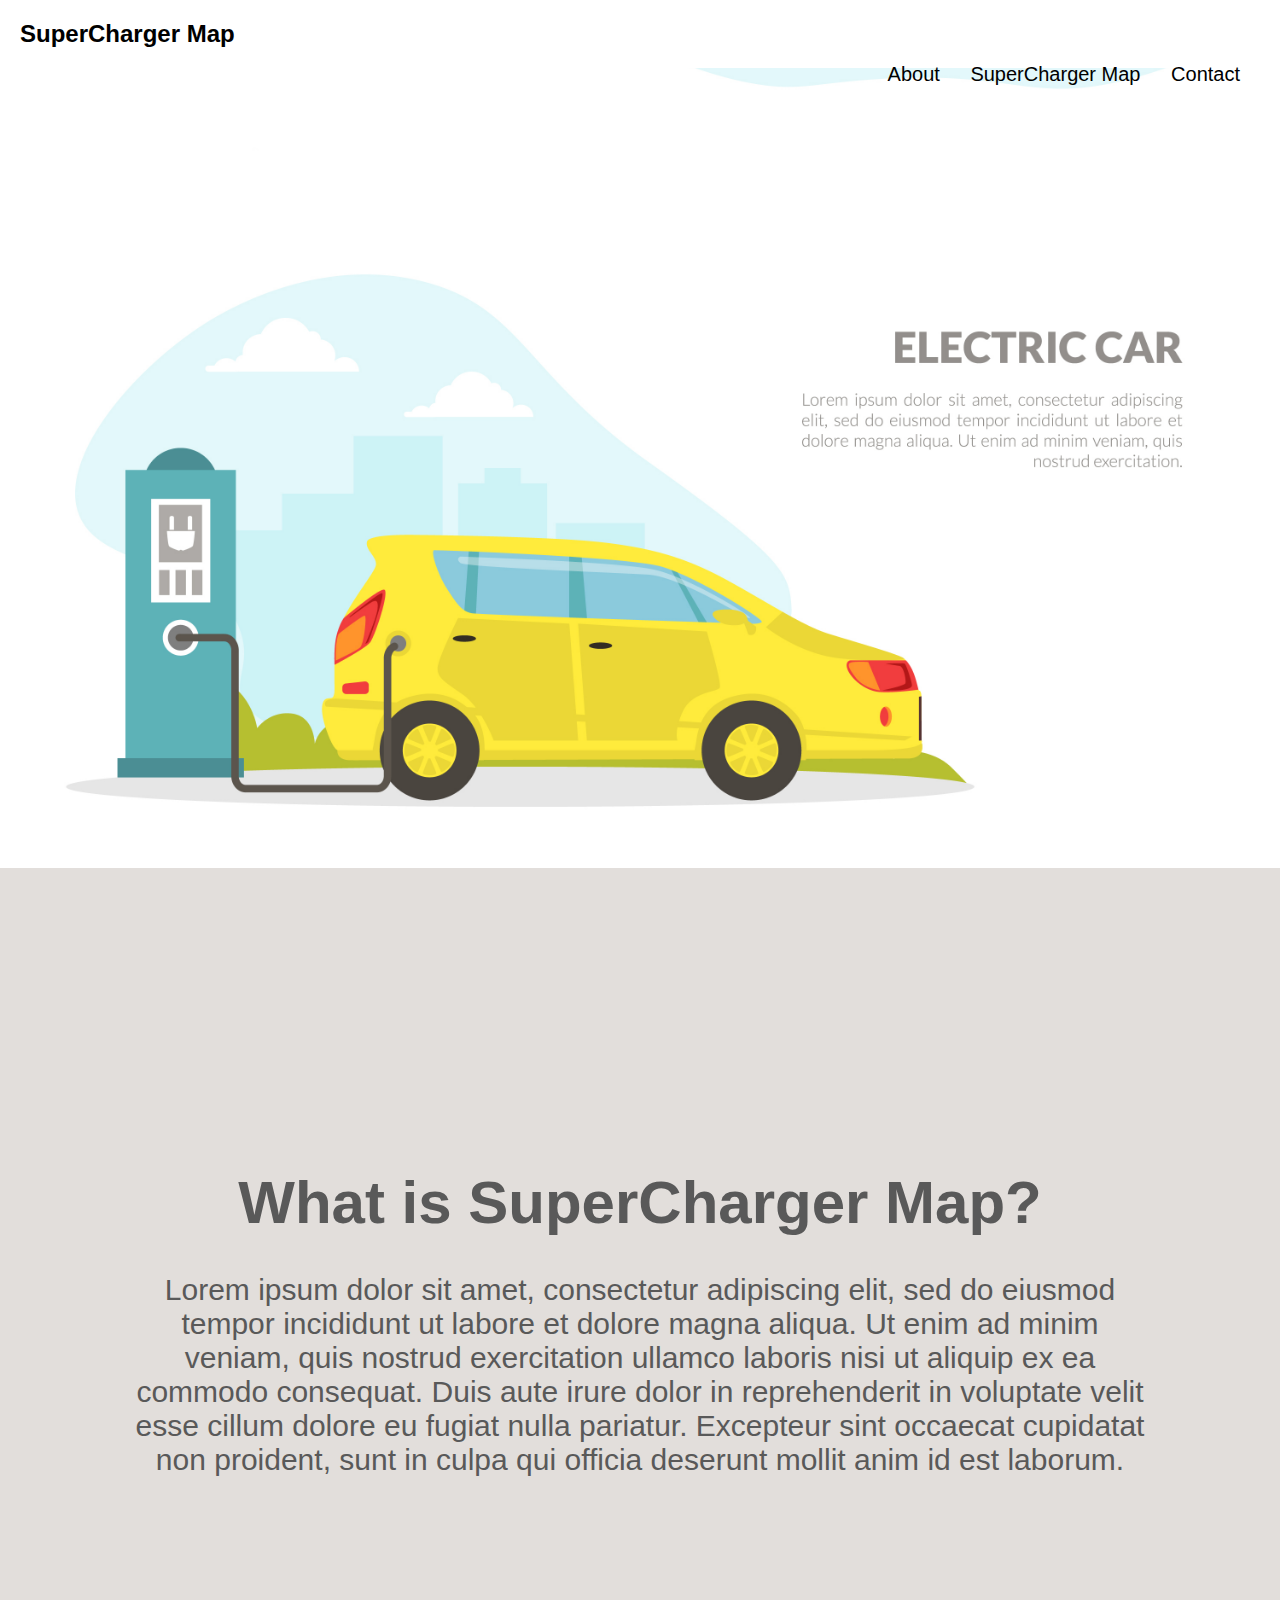
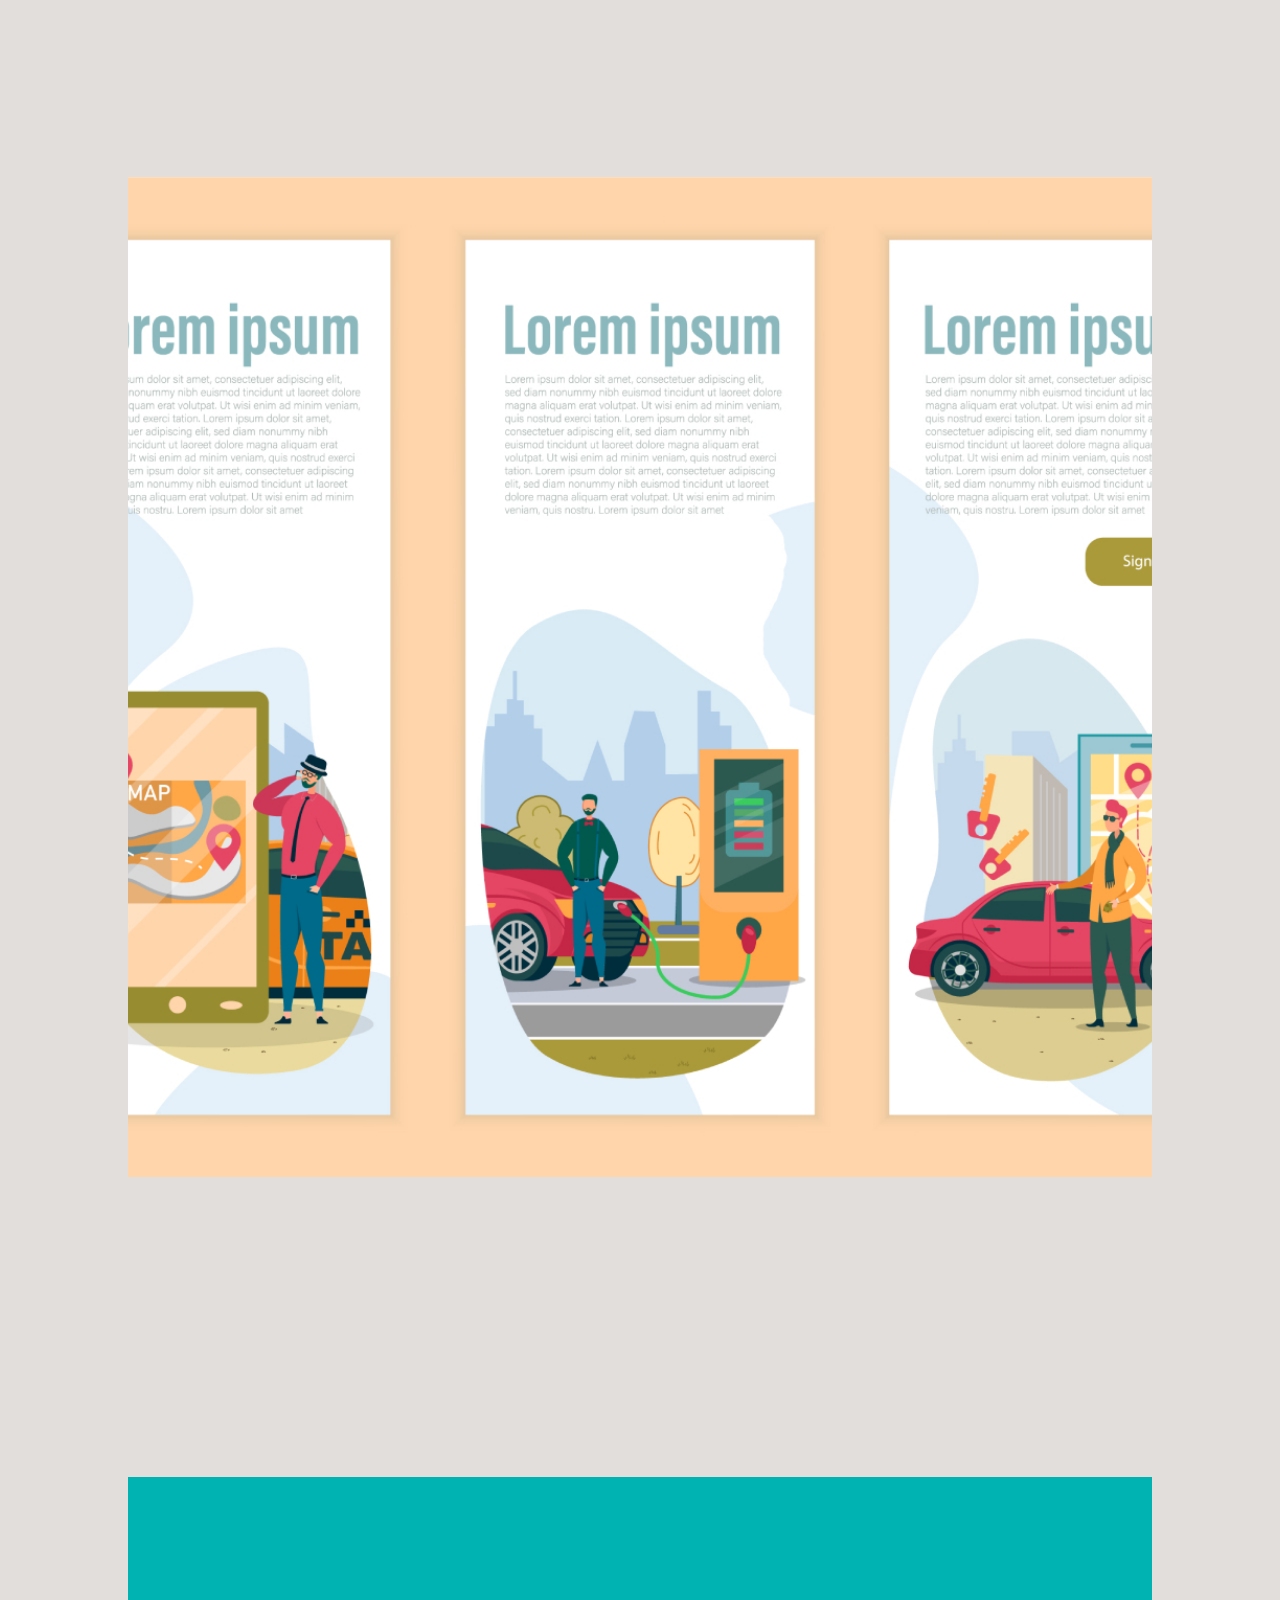
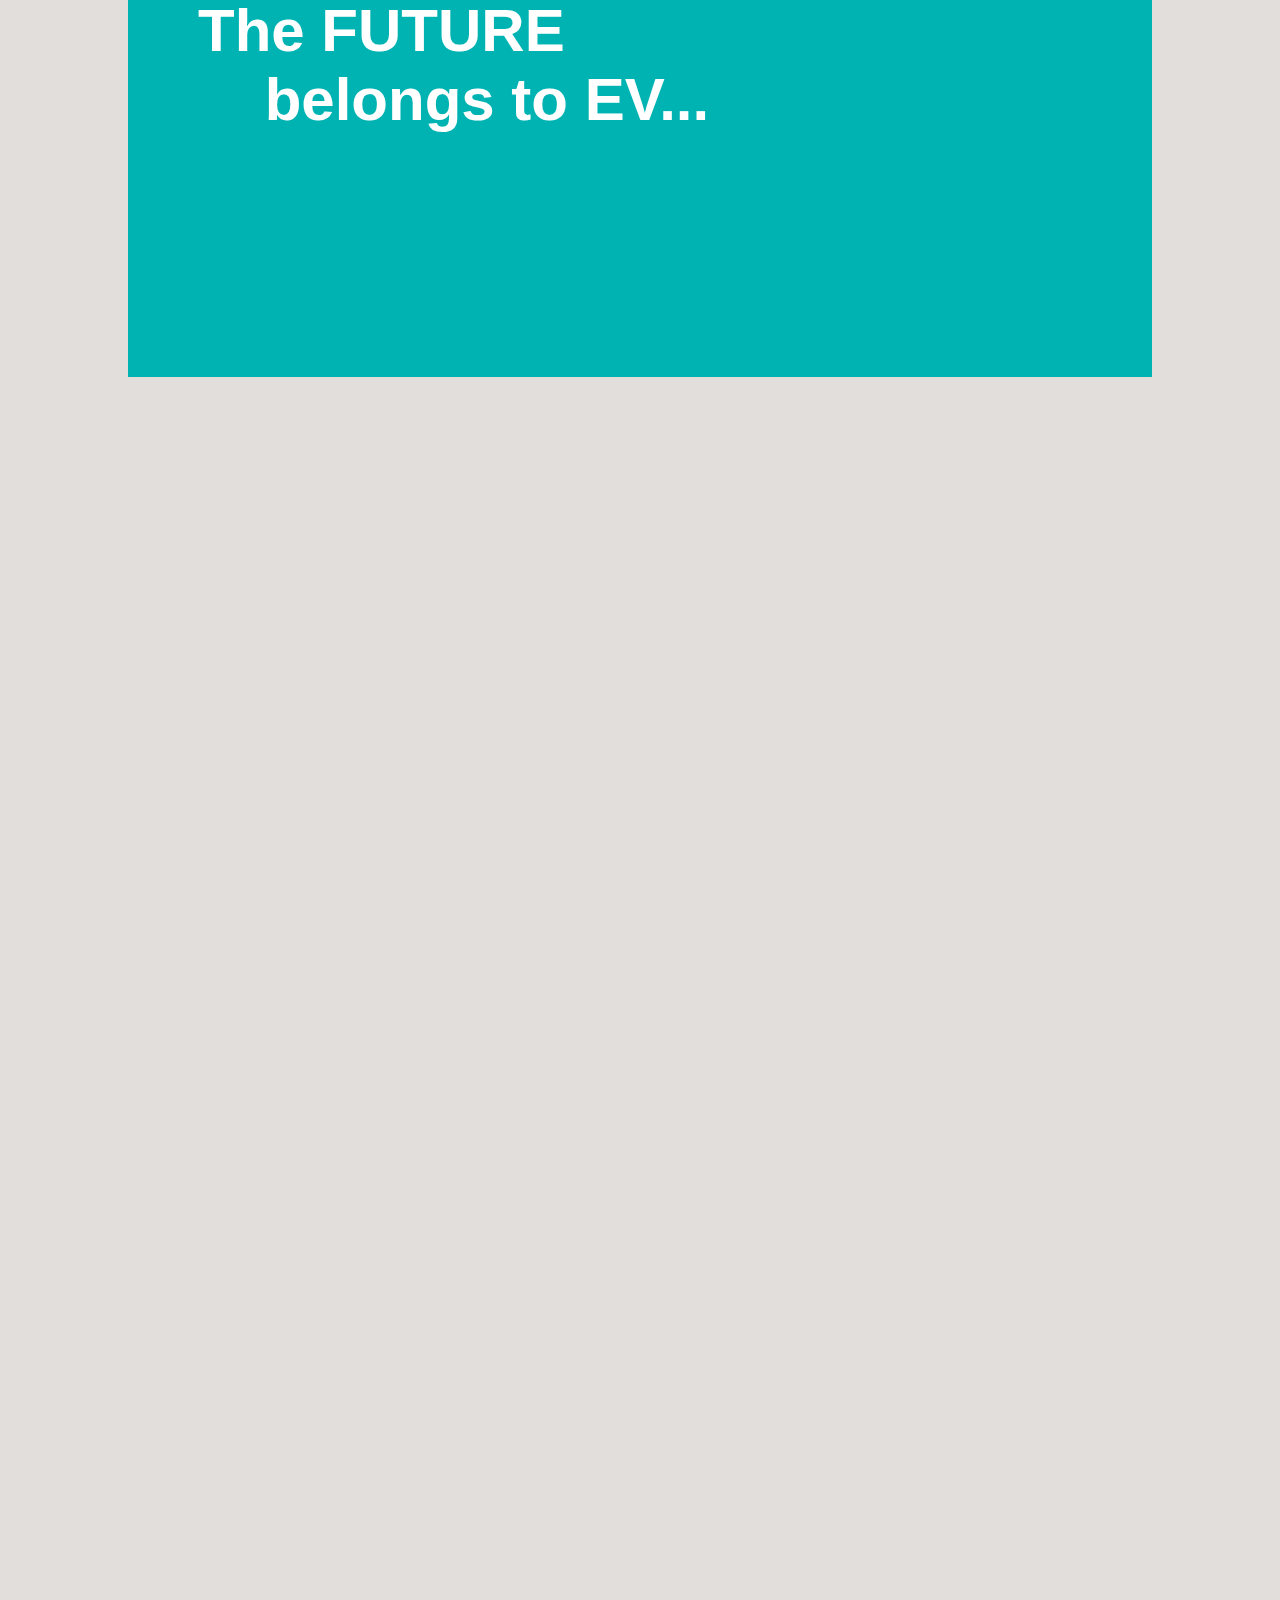
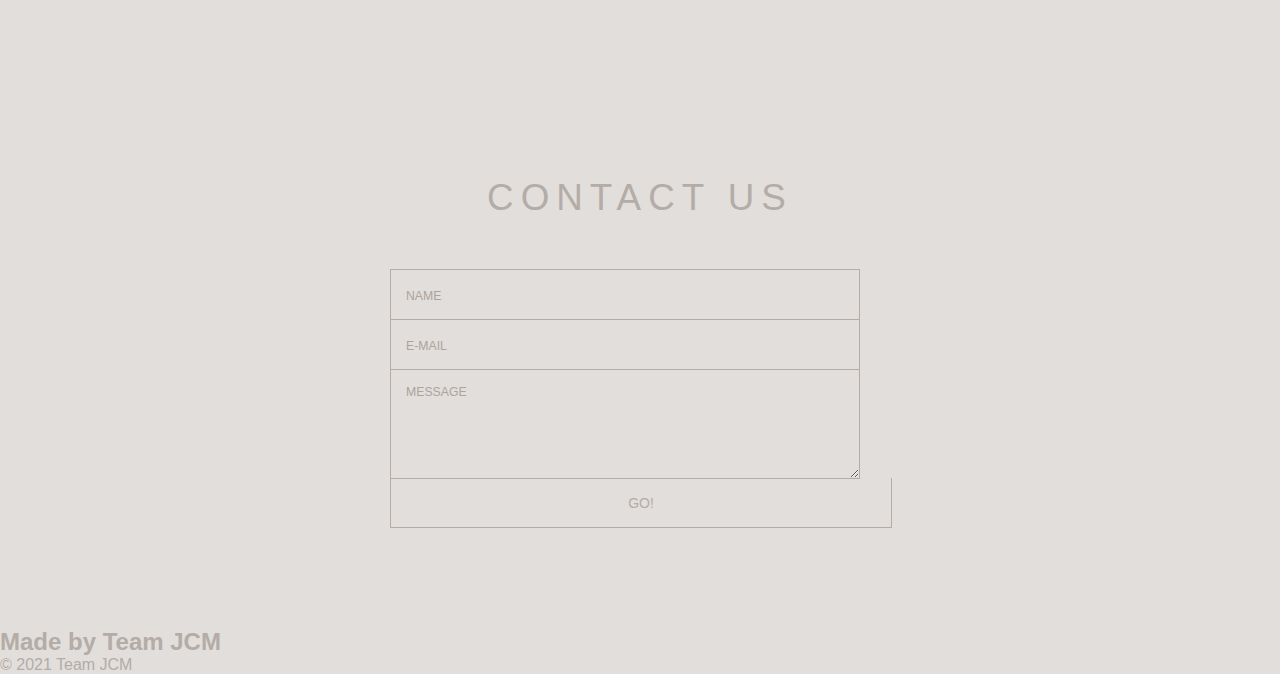
<file: appsite/index.html>
<!DOCTYPE html>
<html lang="en">

<head>
    <meta charset="UTF-8">
    <meta http-equiv="X-UA-Compatible" content="IE=edge">
    <link rel="stylesheet" href="./assets/css/style.css">
    <title>SuperCharger Map</title>
</head>

<body>
    <div class="header">
        <h2>SuperCharger Map</h2>
        <div>
            <ul>
                <li>
                    <a href="#about-app">About</a>
                </li>
                <li>
                    <a href="#supercharger-map">SuperCharger Map</a>
                </li>
                <li>
                    <a href="#contact">Contact </a>
                </li>
            </ul>
        </div>
    </div>
    <div class="hero"></div>
    <div class="content">
        <div id="about-app" class="main-nav">
            <h1>What is SuperCharger Map?</h1>
            <br>
            <br>
            <p>
                Lorem ipsum dolor sit amet, consectetur adipiscing elit, sed do eiusmod tempor incididunt ut labore et dolore magna aliqua. Ut enim ad minim veniam, quis nostrud exercitation ullamco laboris nisi ut aliquip ex ea commodo consequat. Duis aute irure dolor in reprehenderit in voluptate velit esse cillum dolore eu fugiat nulla pariatur. Excepteur sint occaecat cupidatat non proident, sunt in culpa qui officia deserunt mollit anim id est laborum.
            </p>
        </div>

    <div class="three-part-slide"></div>

        <div id="video" class="video">
            <h2 class="float-left"><br>The FUTURE <br> &nbsp; &nbsp; belongs to EV... </h2>
            <br><br> <iframe width="561" height="309" src="https://www.youtube.com/embed/ttdGwouCHfo" title="YouTube video player" frameborder="0" allow="accelerometer; autoplay; clipboard-write; encrypted-media; gyroscope; picture-in-picture" allowfullscreen></iframe>
        </div>
    </div>

    <header>CONTACT US</header>

    <form id="form" class="topBefore">
            
              <input id="name" type="text" placeholder="NAME">
              <input id="email" type="text" placeholder="E-MAIL">
              <textarea id="message" type="text" placeholder="MESSAGE"></textarea>
      <input id="submit" type="submit" value="GO!">
      
    </form>
    
    <div class="footer"> <h2>Made by Team JCM</h2>
        <p>
            &copy; 2021 Team JCM
        </p>
    </div>
</body>
</head>
</html>
</file>
<file: appsite/assets/css/style.css>
* {
    box-sizing: border-box;
    padding: 0;
    margin: 0;
}

body {
    background-color: #ffffff;
}

/* HEADER / NAV BAR STYLES START */
.header {
    padding: 20px;
    font-family: 'Trebuchet MS', 'Lucida Sans Unicode', 'Lucida Grande', 'Lucida Sans', Arial, sans-serif;
    background-color: #ffffff;
    color: #000000;
}

.header h1 {
    display: inline-block;
    font-size: 48px;
}


.header div {
    padding-top: 15px;
    margin-right: 20px;
    float: right;
    font-family: 'Trebuchet MS', 'Lucida Sans Unicode', 'Lucida Grande', 'Lucida Sans', Arial, sans-serif;
    font-size: 20px;
}

.header div ul {
    list-style-type: none;
}

.header div ul li {
    display: inline-block;
    margin-left: 25px;
}

a {
    color: #000000;
    text-decoration: none;
}

p {
    font-size: 16px;
}

.hero {
    height: 800px;
    width: 100%;
    margin-bottom: 300px;
    background-image: url("../images/vectorstock_33546161.jpg");
    background-size: cover;
    background-position: center;
}

.content {
    margin: auto;
    width: 80%;
    padding-bottom: 100%;
    text-align: center;
    font-family: 'Trebuchet MS', 'Lucida Sans Unicode', 'Lucida Grande', 'Lucida Sans', Arial, sans-serif;
}

.content h1 {
    font-size: 60px;
    color: #595959;
}

.content p{
    font-size: 30px;
    color: #595959;
}

.three-part-slide {
    height: 1000px;
    width: 100%;
    margin-top: 300px;
    margin-bottom: 300px;
    background-image: url("../images/vectorstock_30422321.jpg");
    background-size: cover;
    background-position: center;
}

/* HEADER / NAV BAR STYLES END */

/* CONTENT START */

.float-left {
    float: left;
    margin-left: 20px;
    text-align: left;
} 

.video {
    margin-bottom: 20px;
    padding: 50px;
    height: 500px;
    font-family: 'Trebuchet MS', 'Lucida Sans Unicode', 'Lucida Grande', 'Lucida Sans', Arial, sans-serif;
    background-color: #00b3b3;
    color: #ffffff;
}


.video h2{
    margin-bottom: 20px;
    font-size: 60px;
}
/* CONTENT END */

@import url(https://fonts.googleapis.com/css?family=Lato:100,300,400);

input::-webkit-input-placeholder, textarea::-webkit-input-placeholder {
  color: #aca49c;
  font-size: 0.875em;
}

input:focus::-webkit-input-placeholder, textarea:focus::-webkit-input-placeholder {
  color: #bbb5af;
}

input::-moz-placeholder, textarea::-moz-placeholder {
  color: #aca49c;
  font-size: 0.875em;
}

input:focus::-moz-placeholder, textarea:focus::-moz-placeholder {
  color: #bbb5af;
}

input::placeholder, textarea::placeholder {
  color: #aca49c;
  font-size: 0.875em;
}

input:focus::placeholder, textarea::focus:placeholder {
  color: #bbb5af;
}

input::-ms-placeholder, textarea::-ms-placeholder {
  color: #aca49c;
  font-size: 0.875em;
}

input:focus::-ms-placeholder, textarea:focus::-ms-placeholder {
  color: #bbb5af;
}

/* on hover placeholder */

input:hover::-webkit-input-placeholder, textarea:hover::-webkit-input-placeholder {
  color: #e2dedb;
  font-size: 0.875em;
}

input:hover:focus::-webkit-input-placeholder, textarea:hover:focus::-webkit-input-placeholder {
  color: #cbc6c1;
}

input:hover::-moz-placeholder, textarea:hover::-moz-placeholder {
  color: #e2dedb;
  font-size: 0.875em;
}

input:hover:focus::-moz-placeholder, textarea:hover:focus::-moz-placeholder {
  color: #cbc6c1;
}

input:hover::placeholder, textarea:hover::placeholder {
  color: #e2dedb;
  font-size: 0.875em;
}

input:hover:focus::placeholder, textarea:hover:focus::placeholder {
  color: #cbc6c1;
}

input:hover::placeholder, textarea:hover::placeholder {
  color: #e2dedb;
  font-size: 0.875em;
}

input:hover:focus::-ms-placeholder, textarea:hover::focus:-ms-placeholder {
  color: #cbc6c1;
}

body {
  font-family: 'Lato', sans-serif;
  background: #e2dedb;
  color: #b3aca7;
}

header {
  position: relative;
  margin: 100px 0 25px 0;
  font-size: 2.3em;
  text-align: center;
  letter-spacing: 7px;
}

#form {
  position: relative;
  width: 500px;
  margin: 50px auto 100px auto;
}

input {
  font-family: 'Lato', sans-serif;
  font-size: 0.875em;
  width: 470px;
  height: 50px;
  padding: 0px 15px 0px 15px;
  
  background: transparent;
  outline: none;
  color: #726659;
  
  border: solid 1px #b3aca7;
  border-bottom: none;
  
  transition: all 0.3s ease-in-out;
  -webkit-transition: all 0.3s ease-in-out;
  -moz-transition: all 0.3s ease-in-out;
  -ms-transition: all 0.3s ease-in-out;
}

input:hover {
  background: #b3aca7;
  color: #e2dedb;
}

textarea {
  width: 470px;
  max-width: 470px;
  height: 110px;
  max-height: 110px;
  padding: 15px;
  
  background: transparent;
  outline: none;
  
  color: #726659;
  font-family: 'Lato', sans-serif;
  font-size: 0.875em;
  
  border: solid 1px #b3aca7;
  
  transition: all 0.3s ease-in-out;
  -webkit-transition: all 0.3s ease-in-out;
  -moz-transition: all 0.3s ease-in-out;
  -ms-transition: all 0.3s ease-in-out;
}

textarea:hover {
  background: #b3aca7;
  color: #e2dedb;
}

#submit {
  width: 502px;
  
  padding: 0;
  margin: -5px 0px 0px 0px;
  
  font-family: 'Lato', sans-serif;
  font-size: 0.875em;
  color: #b3aca7;
  
  outline:none;
  cursor: pointer;
  
  border: solid 1px #b3aca7;
  border-top: none;
}

#submit:hover {
  color: #e2dedb;
}




/* FOOTER START */
/*.footer {
    padding: 30px;
    clear: both;
    font-family: 'Trebuchet MS', 'Lucida Sans Unicode', 'Lucida Grande', 'Lucida Sans', Arial, sans-serif;
    text-align: center;
}

.footer h2 {
    font-size: 20px;
}
/* FOOTER END */
</file>
